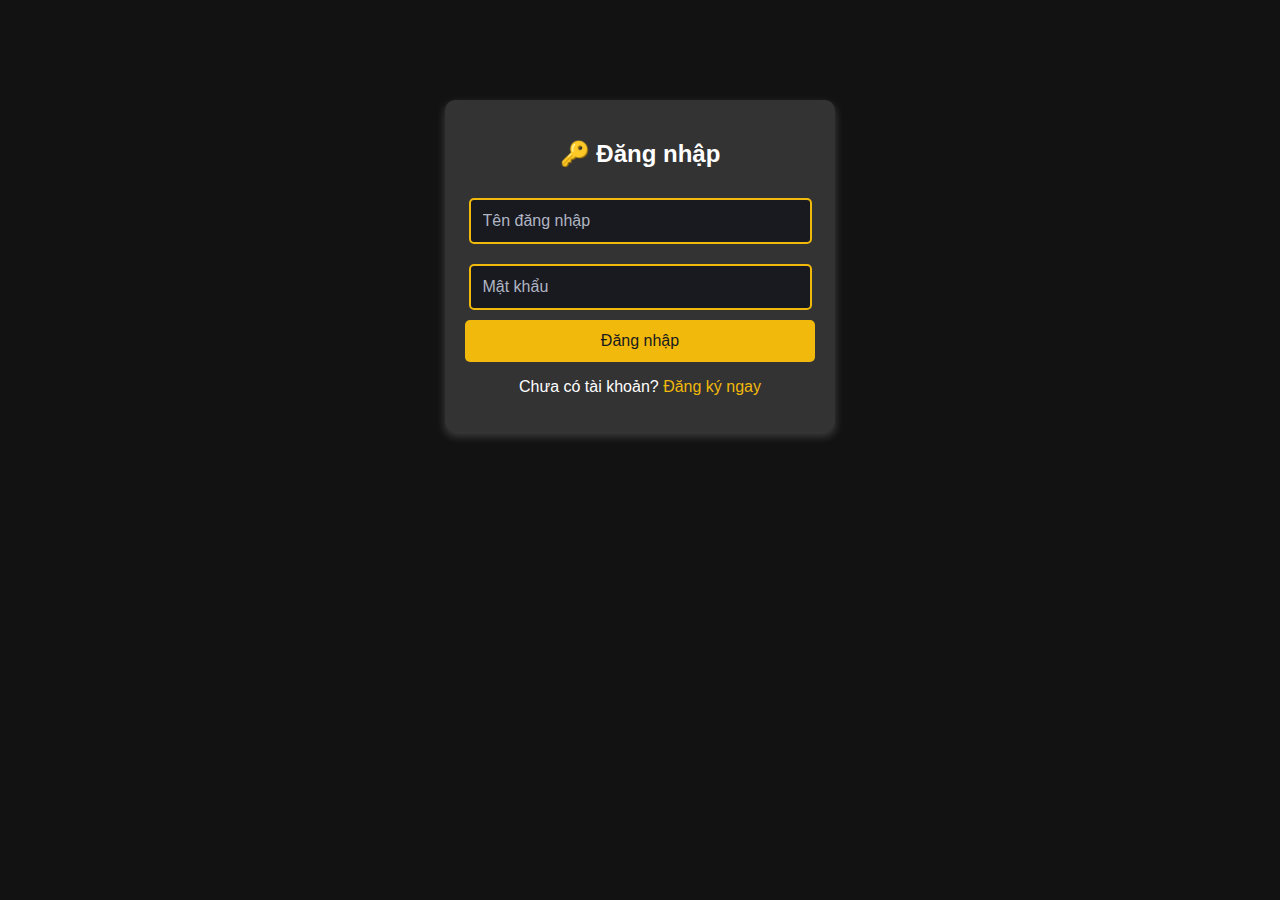
<file: login.html>
<!DOCTYPE html>
<html lang="vi">
<head>
    <meta charset="UTF-8">
    <meta name="viewport" content="width=device-width, initial-scale=1.0">
    <title>Đăng nhập</title>
    <link rel="stylesheet" href="styles.css">
</head>
<body>

    <div class="auth-container">
        <h2>🔑 Đăng nhập</h2>
        <input type="text" id="username" placeholder="Tên đăng nhập">
        <input type="password" id="password" placeholder="Mật khẩu">
        <button onclick="login()">Đăng nhập</button>
        <p>Chưa có tài khoản? <a href="register.html">Đăng ký ngay</a></p>
    </div>
    <div id="popup" class="popup">
    <div class="popup-content">
        <p id="popup-message">Vui lòng đăng ký trước</p>
        <button onclick="closePopup()">Đóng</button>
    </div>
</div>


    <script src="script.js"></script>
</body>
</html>
</file>
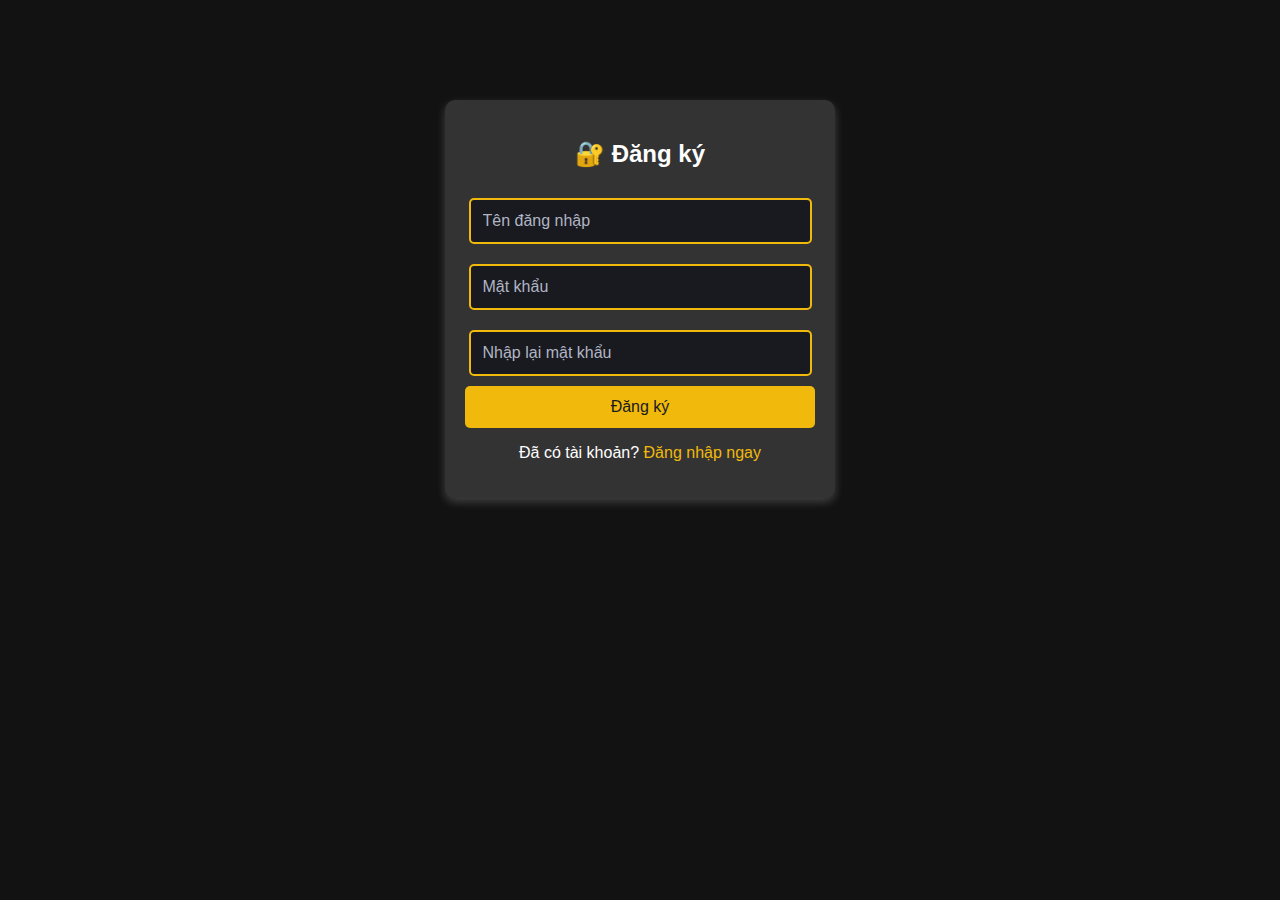
<file: register.html>
<!DOCTYPE html>
<html lang="vi">
<head>
    <meta charset="UTF-8">
    <meta name="viewport" content="width=device-width, initial-scale=1.0">
    <title>Đăng ký</title>
    <link rel="stylesheet" href="styles.css">
</head>
<body>

    <div class="auth-container">
        <h2>🔐 Đăng ký</h2>
        <input type="text" id="new-username" placeholder="Tên đăng nhập">
        <input type="password" id="new-password" placeholder="Mật khẩu">
        <input type="password" id="confirm-password" placeholder="Nhập lại mật khẩu">
        <button onclick="register()">Đăng ký</button>
        <p>Đã có tài khoản? <a href="login.html">Đăng nhập ngay</a></p>
    </div>
    <div id="popup" class="popup">
    <div class="popup-content">
        <p id="popup-message">Vui lòng đăng ký trước</p>
        <button onclick="closePopup()">Đóng</button>
    </div>
</div>


    <script src="script.js"></script>
</body>
</html>
</file>
<file: styles.css>
@keyframes fadeIn {
    from {
        opacity: 0;
        transform: translateY(20px);
    }
    to {
        opacity: 1;
        transform: translateY(0);
    }
}

.market-container, .favorite-coins {
    opacity: 0;
    animation: fadeIn 1s ease-out forwards;
}


/* 🎨 Chủ đề màu sắc Binance */
:root {
    --primary-color: #F0B90B;  /* Vàng Binance */
    --background-color: #181A20;  /* Đen nền */
    --text-color: #FFFFFF; /* Trắng chữ chính */
    --secondary-text: #B1B5C3; /* Xám chữ phụ */
}

/* 📌 Cấu hình chung */
body {
    font-family: 'Arial', sans-serif;
    text-align: center;
    background-color: var(--background-color);
    color: var(--text-color);
    margin: 0;
    padding: 0;
}

/* 🔐 Giao diện đăng nhập & đăng ký */
.auth-container {
    width: 350px;
    margin: 100px auto;
    padding: 20px;
    background-color: #333;
    border-radius: 10px;
    box-shadow: 0px 4px 10px rgba(255, 255, 255, 0.2);
}

.auth-container h2 {
    color: #ffffff;
    font-size: 24px;
    margin-bottom: 20px;
}

.auth-container a {
    color: var(--primary-color);
    text-decoration: none;
}

.index-container {
    display: flex;
    flex-direction: row;
    margin: 100px auto;
    padding: 20px;
    background-color: #333;
    border-radius: 10px;
    box-shadow: 0px 4px 10px rgba(255, 255, 255, 0.2);
}



input {
    width: 90%;
    padding: 12px;
    margin: 10px 0;
    border: 2px solid var(--primary-color);
    border-radius: 5px;
    font-size: 16px;
    background: var(--background-color);
    color: var(--text-color);
}

input::placeholder {
    color: var(--secondary-text);
}

input #amount{
    width: 30%;
    padding: 12px;
    margin: 10px 0;
    border: 2px solid var(--primary-color);
    border-radius: 5px;
    font-size: 16px;
    background: var(--background-color);
    color: var(--text-color);
}

#payment-method {
    width: 200px;
    padding: 12px;
    margin: 10px 0;
    border: 2px solid var(--primary-color);
    border-radius: 5px;
    font-size: 16px;
    background: var(--background-color);
    color: var(--text-color);
}



button {
    width: 100%;
    padding: 12px;
    background-color: var(--primary-color);
    border: none;
    color: var(--background-color);
    font-size: 16px;
    cursor: pointer;
    border-radius: 5px;
    transition: 0.3s;
}

button:hover {
    background-color: var(--text-color);
    color: var(--background-color);
}

/* Giao diện chung */
html {
    font-size: 16px;
}

body {
    font-family: "Poppins", sans-serif;
    margin: 0;
    padding: 0;
    background-color: #121212;
    color: #fff;
    text-align: center;
}

/* Header */
header {
    background-color: #181818;
    padding: 1.5rem;
    display: flex;
    justify-content: space-between;
    align-items: center;
}

nav a {
    color: var(--primary-color);
    text-decoration: none;
    margin: 0 1.2rem;
    font-size: 1.2rem;
    font-weight: 600;
}

nav a:hover {
    color: #ffd700;
}

nav a {
    color: var(--primary-color);
    text-decoration: none;
    margin: 0 1rem;
    font-size: 1.2rem;
    font-weight: 600;
    transition: color 0.3s ease;
}

nav a:hover {
    color: #ffd700;
    align-items: center;
    justify-content: center;
}



/* Popup */
.popup {
    position: fixed;
    top: 0;
    left: 0;
    width: 100%;
    height: 100%;
    background: rgba(0, 0, 0, 0.6);
    display: flex;
    justify-content: center;
    align-items: center;
}

.popup-content {
    background: #181818;
    padding: 2rem;
    border-radius: 8px;
    text-align: center;
    max-width: 400px;
    width: 100%;
    position: relative;
}

.popup-content h2 {
    color: var(--primary-color);
    font-size: 1.5rem;
    margin-bottom: 1rem;
}

.close-btn {
    position: absolute;
    top: 1rem;
    left: 1rem;
    background: none;
    border: none;
    font-size: 1.5rem;
    color: var(--primary-color);
    cursor: pointer;
}

.close-btn:hover {
    color: #ffd700;
}

.option {
    margin-bottom: 1rem;
    background-color: #333;
    padding: 1rem;
    border-radius: 8px;
}

.option h3 {
    color: var(--primary-color);
    font-size: 1.2rem;
    margin-bottom: 0.5rem;
}

.action-btn {
    background: var(--primary-color);
    color: #181818;
    padding: 0.5rem 1rem;
    border: none;
    border-radius: 4px;
    cursor: pointer;
    font-weight: bold;
}

/* Bảng Crypto */
.market-container, .favorite-coins, .top-gainers{
    margin: 2rem auto;
    max-width: 50rem;
    background: #181818;
    padding: 1rem;
    border-radius: 8px;
}

.market-container h2, .favorite-coins h2 , .top-gainers h2 {
    color: var(--primary-color);
    font-size: 1.5rem;
}

.coin-img {
    width: 30px;
    height: 30px;
    max-width: 40px;  /* Giới hạn chiều rộng tối đa */
    max-height: 40px; /* Giới hạn chiều cao tối đa */
    border-radius: 50%;
    object-fit: contain; /* Đảm bảo ảnh không bị méo */
    margin-right: 5px;
}

table {
    width: 100%;
    border-collapse: collapse;
}

th, td {
    padding: 1rem;
    border-bottom: 0.05rem solid #333;
    text-align: left;
}

th {
    color: var(--primary-color);
}

td {
    color: #ccc;
}

/* Nút dấu sao */

.favorite-icon button {
    width: 70px;
    background: none;
    border: none;
    font-size: 1.5rem;
    cursor: pointer;
    color: var(--primary-color);
}

.favorite-icon button :hover {
    background-color: var(--primary-color);
    color: #333;
}

.filter-container {
    display: flex;
    justify-content: center;
    gap: 1rem;
    margin-bottom: 1rem;
}

#filterCoins, #filterSelect {
    padding: 0.8rem;
    border-radius: 5px;
    border: 1px solid var(--primary-color);
    background-color: #222;
    color: white;
    font-size: 1rem;
    width: 250px;
}

#filterCoins::placeholder {
    color: #888;
}

#sortOption {
    width: 250px; /* Điều chỉnh độ rộng giống search bar */
    padding: 10px;
    font-size: 16px;
    border: 2px solid var(--primary-color);
    border-radius: 8px;
    color: white;
    background-color: #222;
    transition: all 0.3s ease-in-out;
    box-shadow: 0px 2px 5px rgba(0, 0, 0, 0.1);
}

#categorySelect {
    width: 250px; /* Điều chỉnh độ rộng giống search bar */
    padding: 10px;
    font-size: 16px;
    border: 2px solid var(--primary-color);
    border-radius: 8px;
    color: white;
    background-color: #222;
    transition: all 0.3s ease-in-out;
    box-shadow: 0px 2px 5px rgba(0, 0, 0, 0.1);
}


#sortOption:focus {
    outline: none;
    border-color: #007bff;
    box-shadow: 0px 2px 8px rgba(0, 123, 255, 0.4);
}

#categorySelect:focus {
    outline: none;
    border-color: #007bff;
    box-shadow: 0px 2px 8px rgba(0, 123, 255, 0.4);
}

#sortOption:hover {
    border-color: #007bff;
}

#categorySelect:hover {
    border-color: #007bff;
}

#loadMoreBtn {
    display: block;
    margin: 1rem auto;
    background-color: var(--primary-color);
    padding: 0.8rem 1.5rem;
    font-size: 1.1rem;
    border: none;
    border-radius: 5px;
    cursor: pointer;
    transition: background-color 0.3s ease;
}

#loadMoreBtn:hover {
    background-color: #ffd700;
}


.coin-img:hover {
    transform: scale(1.1);
}

.avatar {
    width: 40px;
    height: 40px;
    border-radius: 50%;
    margin-right: 10px;
    object-fit: cover;
}

#login-section {
    display: flex;
    align-items: center;
    float: right;
    opacity: 0;
    animation: fadeIn 0s ease-out forwards;
}

#username-display {
    font-size: 16px;
    font-weight: bold;
    color: var(--primary-color); /* Màu vàng Binance */
    margin: 0 10px;
    text-transform: capitalize; /* Viết hoa chữ cái đầu */
}

.logout-btn {
    font-size: 16px;
    width: 50%;
    padding: 5px 10px;
    background: var(--primary-color); /* Màuvang Binance */
    color: #181818; /* Màu đen nền */
    border: none;
    border-radius: 5px;
    cursor: pointer;
    font-weight: bold;
}

nav {
    display: flex;
    justify-content: space-between;
    align-items: center;
    padding: 10px 20px;
    border-radius: 5px;
    position: relative;
}

#menu-icon {
    display: none; /* Ẩn trên PC, chỉ hiển thị trên mobile */
    font-size: 24px;
    font-weight: bold;
    cursor: pointer;
}

#menu-content {
    display: flex;
    gap: 15px;
}

.popup {
    display: none; 
    top: 50%; 
    left: 50%; 
    transform: translate(-50%, -50%); 
    padding: 20px; 
    background: #181818; 
    border: 1px solid black; 
    box-shadow: 0 0 10px rgba(0, 0, 0, 0.2); 
    z-index: 1000;
}

.hidden {
    display: none;
}

form {
    display: flex;
    flex-direction: column;
    gap: 10px;
    align-items: center;
}

textarea {
    width: 90%;
    height: 100px;
    margin-bottom: 10px;
}

#popup-container {
    position: fixed;
    bottom: 20px;
    left: 50%;
    transform: translateX(-50%);
    background-color: #2ecc71;
    color: white;
    padding: 10px 20px;
    border-radius: 5px;
    font-size: 16px;
    display: none; 
}


@media (max-width: 768px) {
    #menu-icon {
        display: block;
    }

    #menu-content {
    display: none;
    position: fixed; 
    top: 50px; 
    left: 70%;
    transform: translateX(-50%); 
    background: #181818;
    padding: 15px;
    border-radius: 5px;
    box-shadow: 0px 4px 8px rgba(0, 0, 0, 0.3);
    width: 80%; 
    max-width: 300px; 
    z-index: 1000; 
    }

    nav a {
    display: block;
    padding: 10px;
    color: var(--primary-color);
    font-weight: bold;
    text-align: center;
    }

    .index-container {
    flex-direction: column;
    }

}
</file>
